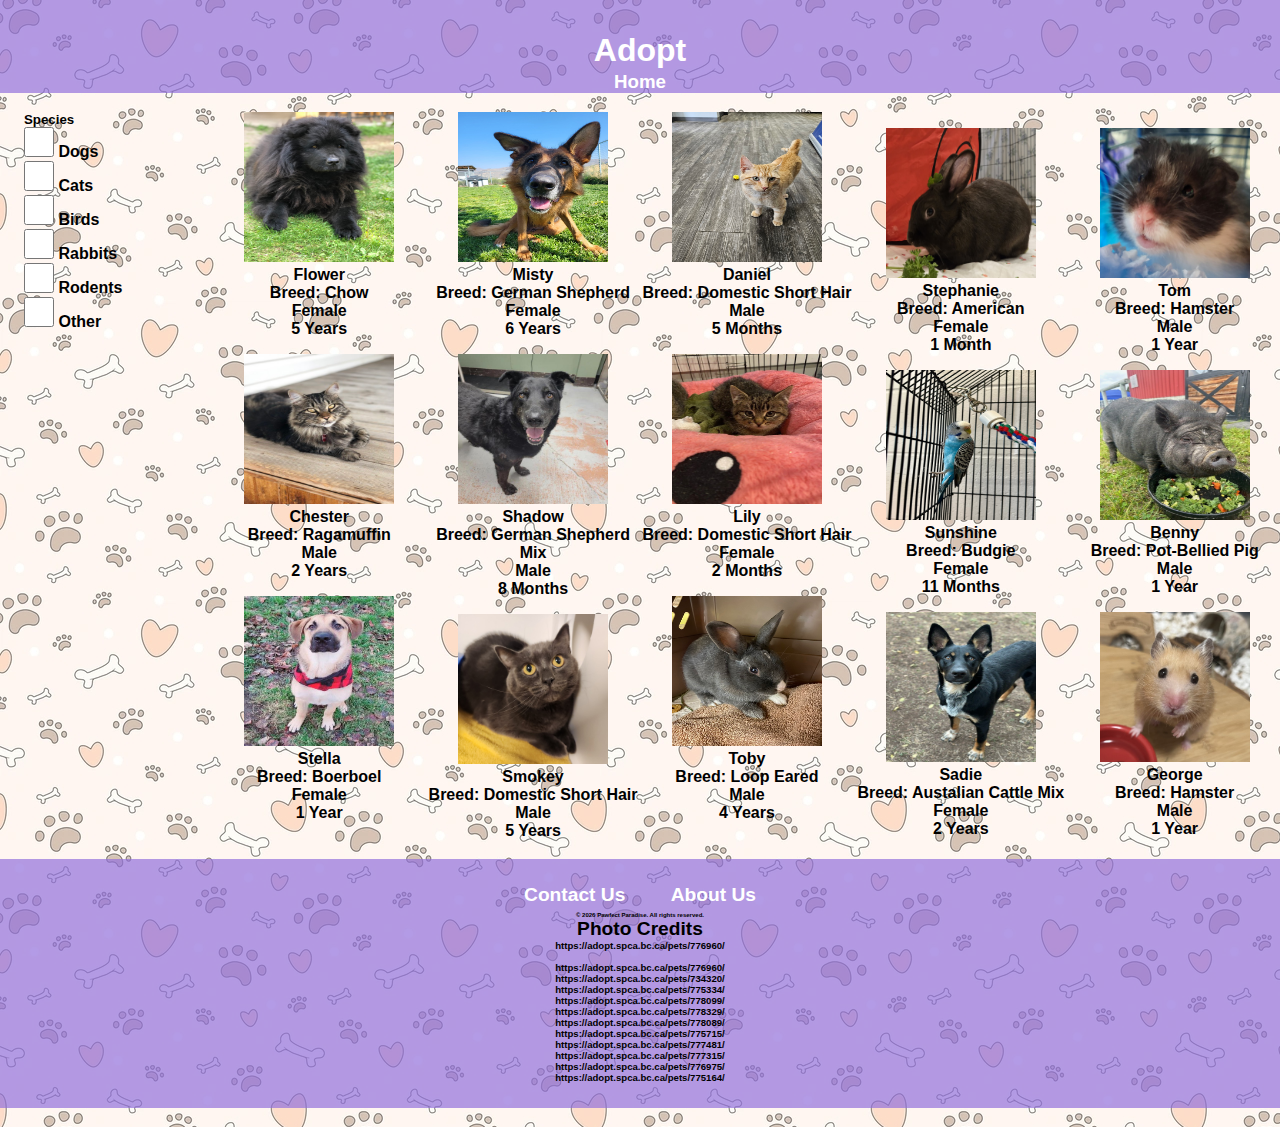
<file: adopt.html>
<!DocType html>
<html>
<head>
    <meta charset="UTF-8">
    <meta name="viewport" content="width=device-width, initial-scale=1.0">
    <title>Adopt</title>
    <link rel="stylesheet" href="adopt.css">
    <link rel="stylesheet" href="footer.css">
    <link rel="stylesheet" href="header.css">
    <link rel="stylesheet" href="copyright_text.css">
</head>
<body>
    <header>
        <h1>Adopt</h1>
        <h3><a href="index.html">Home</a></h3>
    </header>
    <section id="filters">
        <h5>Species</h5>
        <input type="checkbox" id="dogs" name="dogs" value="dog">
        <label for="dogs">Dogs</label><br>

        <input type="checkbox" id="cats" name="cats" value="cat">
        <label for="cats">Cats</label><br>

        <input type="checkbox" id="birds" name="birds" value="bird">
        <label for="birds">Birds</label><br>

        <input type="checkbox" id="rabbits" name="rabbits" value="rabbit">
        <label for="rabbits">Rabbits</label><br>

        <input type="checkbox" id="rodents" name="rodents" value="rodent">
        <label for="rodents">Rodents</label><br>

        <input type="checkbox" id="other" name="other" value="other">
        <label for="other">Other</label><br>
    </section>
    
  
           <section id="animal_col1">
        <div data-species="dog">
            <a href="online_form.html?img=photos/adopt/dog1.jpeg">
                <img src="photos/adopt/dog1.jpeg"> <br>
            </a>
            <p>Flower <br> Breed: Chow <br> Female <br> 5 Years <br> </p>
        </div>    

        <div data-species="cat">
            <a href="online_form.html?img=photos/adopt/cat1.jpeg">
                <img src ="photos/adopt/cat1.jpeg"> <br>
            </a>
                Chester <br> Breed: Ragamuffin <br> Male <br> 2 Years <br>
        </div>    

        <div data-species="dog">
            <a href="online_form.html?img=photos/adopt/dog2.jpeg">
                <img src ="photos/adopt/dog2.jpeg"> <br>
            </a>
            Stella <br> Breed: Boerboel <br> Female <br> 1 Year <br>
        </div>
    </section>

    <section id="animal_col2">
        <div data-species="dog">
            <a href="online_form.html?img=photos/adopt/dog3.jpeg">
                <img src ="photos/adopt/dog3.jpeg"> <br>
            </a>
            Misty <br>
            Breed: German Shepherd <br>
            Female <br>
            6 Years <br>
        </div>    

        <div data-species="dog">
            <a href="online_form.html?img=photos/adopt/dog4.png">
                <img src ="photos/adopt/dog4.png"> <br>
            </a>
            Shadow <br> Breed: German Shepherd Mix <br> Male <br>8 Months <br>
        </div>

        <div data-species="cat">
            <a href="online_form.html?img=photos/adopt/cat2.png">
                <img src ="photos/adopt/cat2.png"> <br>
            </a>
            Smokey <br> Breed: Domestic Short Hair  <br> Male <br> 5 Years <br>
        </div>
    </section>

    <section id="animal_col3">
        <div data-species="cat">
            <a href="online_form.html?img=photos/adopt/cat3.png">
                <img src ="photos/adopt/cat3.png"> <br>
            </a>
            Daniel <br> Breed: Domestic Short Hair <br> Male <br> 5 Months <br>
        </div>

        <div data-species="cat">
            <a href="online_form.html?img=photos/adopt/cat4.png">
                <img src ="photos/adopt/cat4.png"> <br>
            </a>
            Lily <br> Breed: Domestic Short Hair  <br> Female <br> 2 Months <br>
        </div>

        <div data-species="rabbit">
            <a href="online_form.html?img=photos/adopt/rabbit1.png">
                <img src ="photos/adopt/rabbit1.png"> <br>
            </a>
            Toby <br> Breed: Loop Eared <br> Male <br> 4 Years <br>
        </div>    
    </section>

    <section id="animal_col4">
        <div data-species="rabbit">
            <a href="online_form.html?img=photos/adopt/rabbit2.png">
                <img src ="photos/adopt/rabbit2.png"> <br>
            </a>
            Stephanie <br> Breed: American <br> Female <br> 1 Month <br>
        </div>

        <div data-species="bird">
            <a href="online_form.html?img=photos/adopt/bird1.png">
                <img src ="photos/adopt/bird1.png"> <br>
            </a>
            Sunshine <br> Breed: Budgie <br> Female <br> 11 Months <br>
        </div>
        
        <div data-species="dog">
            <a href="online_form.html?img=photos/adopt/dog5.png">
                <img src ="photos/adopt/dog5.png"> <br>
            </a>
            Sadie <br> Breed: Austalian Cattle Mix <br> Female <br> 2 Years <br> 
        </div>
    </section>

    <section id="animal_col5">
        <div data-species="rodent">
            <a href="online_form.html?img=photos/adopt/hamster1.jpeg">
                <img src ="photos/adopt/hamster1.jpeg"> <br>
            </a>
            Tom <br> Breed: Hamster <br> Male <br> 1 Year <br>
        </div>

        <div data-species="other">
            <a href="online_form.html?img=photos/adopt/pig1.jpeg">
                <img src ="photos/adopt/pig1.jpeg"> <br>
            </a>
            Benny <br> Breed: Pot-Bellied Pig<br> Male <br> 1 Year <br> 
        </div>

        <div data-species="rodent">
            <a href="online_form.html?img=photos/adopt/hamster2.jpeg">
                <img src ="photos/adopt/hamster2.jpeg"> <br>
            </a>
            George <br> Breed: Hamster <br> Male <br> 1 Year <br>
        </div>    
    </section>

    <section
         id="filtered_animals" style="display: grid; grid-template-columns: repeat(3, 1fr); gap: 1rem;">
    </section>
    <footer>
        <a href="contact_us.html">Contact Us</a>
        <a href="about_us.html">About Us</a>
        <p id="copyright_text">&copy; <span id="year"></span> Pawfect Paradise. All rights reserved.</p>
        <section id="citations">
            <h4>Photo Credits</h4>
            <ul>
                <li>
                    https://adopt.spca.bc.ca/pets/776960/
                </li>
                <li>
                   <li>
                    https://adopt.spca.bc.ca/pets/776960/
                </li>
                <li>
                    https://adopt.spca.bc.ca/pets/734320/
                </li>
                <li>
                    https://adopt.spca.bc.ca/pets/775334/
                </li>
                <li>
                    https://adopt.spca.bc.ca/pets/778099/
                </li>
                <li>
                    https://adopt.spca.bc.ca/pets/778329/
                </li>
                <li>
                    https://adopt.spca.bc.ca/pets/778089/
                </li>
                <li>
                    https://adopt.spca.bc.ca/pets/775715/
                </li>
                <li>
                    https://adopt.spca.bc.ca/pets/777481/
                </li>
                <li>
                    https://adopt.spca.bc.ca/pets/777315/
                </li>
                <li>
                    https://adopt.spca.bc.ca/pets/776975/
                </li>
                <li>
                    https://adopt.spca.bc.ca/pets/775164/
                </li>
                
            </ul>
        </section>
            

  </footer>
    <script src="javascript/copyright_year.js"></script>
    <script src="javascript/species_filter.js" defer></script>
</body>
</html>
</file>
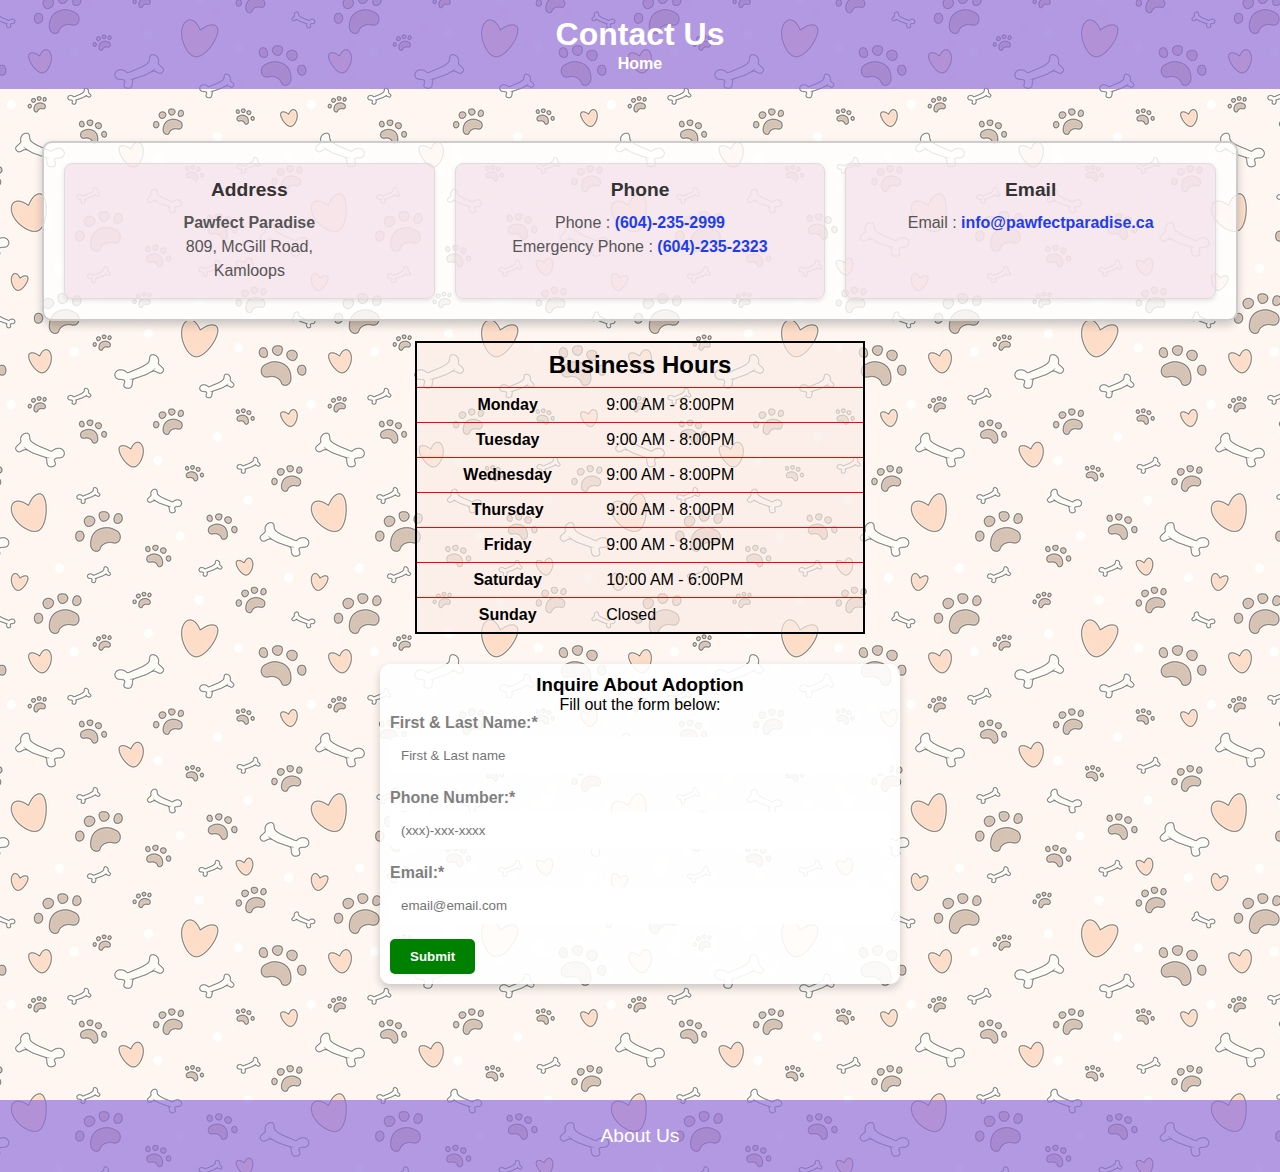
<file: contact_us.html>
<!DocType html>
<html>
<head>
    <meta charset="UTF-8">
    <meta name="viewport" content="width=device-width, initial-scale=1.0">
    <title>Contact Us</title>
    <link href="header.css" rel="stylesheet">
    <link href="footer.css" rel="stylesheet">
    <link href="contact_us.css" rel="stylesheet">

</head>
<body>
    <header>
        <h1> Contact Us</h1>
        <a href="index.html">Home</a>
    </header>
    <main>
        <div class="container">
         <!-- Contact information-->
         <section id="contact_details" class="contact">
            <div class="address-box">
				<div class="address"><h3>Address</h3></div>
				<p><strong>Pawfect Paradise</strong><br>809, McGill Road,<br>Kamloops</p>
			</div>
            <div class="phone-box">
				<div class="phone"><h3>Phone</h3></div>
				<p>Phone : <a href="tel:6042352999">(604)-235-2999</a></p>
                <div class="e_phone"></div>
				<p>Emergency Phone : <a href="tel:6042352323">(604)-235-2323</a></p>
			</div>
            <div class="email-box">
				<div class="email"><h3>Email</h3></div>
				<p>Email : <a href="mailto:info@pawfectparadise.ca">info@pawfectparadise.ca</a></p>
			</div>
         </section>
        <!-- Business Hours table-->
        <section id="business_hours">
            <table class="table_hours">
                <tr>
                    <th colspan="2" class="table_header">Business Hours</th>
                </tr>
                <tr>
                    <th>Monday</th>
                    <td>9:00 AM - 8:00PM</td>
                </tr>
                <tr>
                    <th>Tuesday</th>
                    <td>9:00 AM - 8:00PM</td>
                </tr>
                <tr>
                    <th>Wednesday</th>
                    <td>9:00 AM - 8:00PM</td>
                </tr>
                <tr>
                    <th>Thursday</th>
                    <td>9:00 AM - 8:00PM</td>
                </tr>
                <tr>
                    <th>Friday</th>
                    <td>9:00 AM - 8:00PM</td>
                </tr>
                <tr>
                    <th>Saturday</th>
                    <td>10:00 AM - 6:00PM</td>
                </tr>
                <tr>
                    <th>Sunday</th>
                    <td>Closed</td>
                </tr>
            </table>
        </section>

         <!-- Form for the inquiry-->
          <section id="inquire_form">
            <form id="contact_form" class="contact_form">
                <h3> Inquire About Adoption</h3>
                <p>Fill out the form below: </p>
                    <label for="name"> First & Last Name:<span class="required">*</span> </label>
                    <input type="text" id="name" name="name" placeholder="First & Last name" required>
                    <br>
                    <label for="phone"> Phone Number:* </label>
                    <input type="tel" id="phone" name="phone" type="tel" placeholder="(xxx)-xxx-xxxx" required minlength="10" >
                    <br>
                    <label for="email"> Email:* </label>
                    <input type="email" id="email" name="email" placeholder="email@email.com" required>
                    <br>
                    <button type="submit" class="btn submit-btn">Submit</button>
            </form>
          </section>
        </div>
    </main>
    <footer>
        <a href="about_us.html">About Us</a>
    </footer>
</body>
</html>
</file>
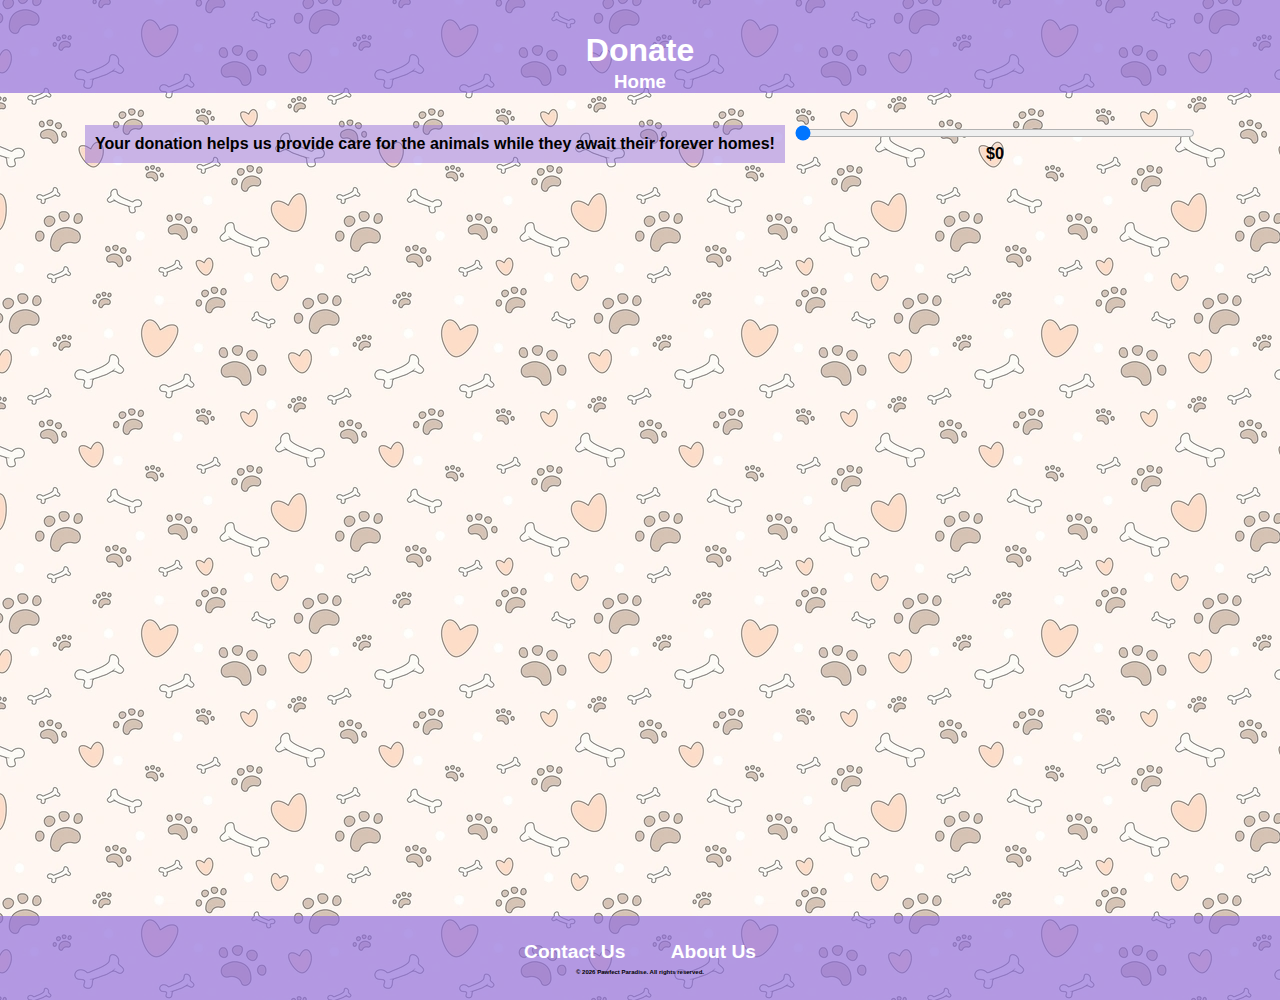
<file: donate.html>
<!DocType html>
<html>
<head>
    <meta charset="UTF-8">
    <meta name="viewport" content="width=device-width, initial-scale=1.0">
    <title>Donate</title>
    <link rel="stylesheet" href="donate.css">
    <link rel="stylesheet" href="header.css">
    <link rel="stylesheet" href="copyright_text.css">
</head>
<body>
    <header>
        <h1>Donate</h1>
        <h3><a href="index.html">Home</a></h3>
    </header>

    <section id = donation_section>

        <div class="text_body">
            <p>
                Your donation helps us provide care for the animals while they await their forever homes!
            </p>
        </div>

        <div class="slider_container">
            <input type="range" min="0" max="100" value="0" step="10" class="slider" id="range_slider">
            <p><span id="slider_value">$0</span></p>
        </div>

    </section>
   <footer>
        <a href="contact_us.html">Contact Us</a>
        <a href="about_us.html">About Us</a>
        <p id="copyright_text">&copy; <span id="year"></span> Pawfect Paradise. All rights reserved.</p>
    </footer>

    <script src="javascript/slider.js"></script>
    <script src="javascript/copyright_year.js"></script>
</body>
</html>
</file>
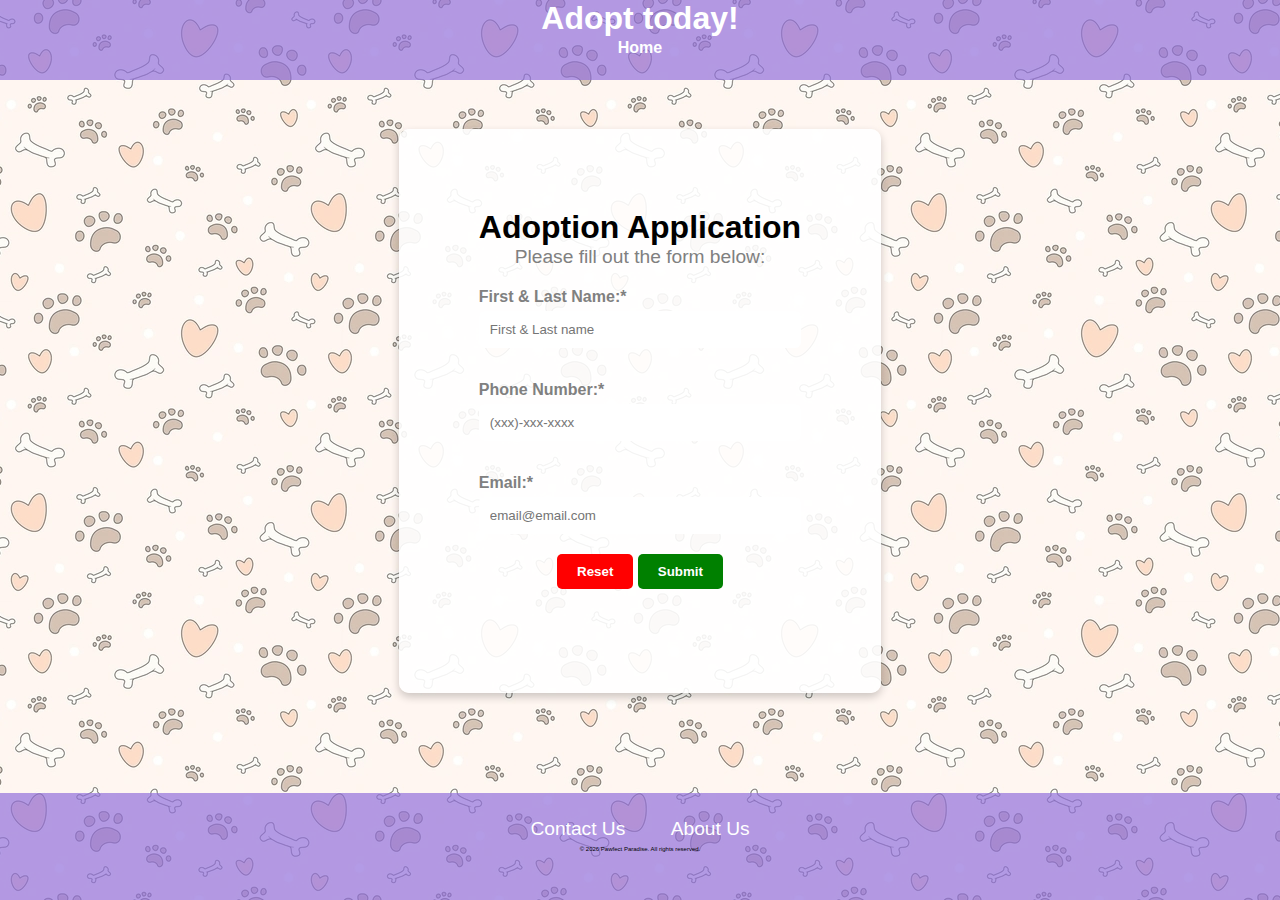
<file: online_form.html>
<!DOCTYPE html>
<html>
<head>
    <meta charset="UTF-8">
    <meta name="viewport" content="width=device-width, initial-scale=1.0">
    <title>Adopt today!</title>
    <link href="online_form.css" rel="stylesheet">
    <link href="footer.css" rel="stylesheet">
    <link href="header.css" rel="stylesheet">
    <link href="copyright_text.css" rel="stylesheet">
</head>
<script>
    window.onload = function () {
      const params = new URLSearchParams(window.location.search);
      const imgSrc = params.get("img");

      if (imgSrc) {
        const imgElement = document.createElement("img");
        imgElement.src = imgSrc;
        imgElement.alt = "Selected Animal";
        imgElement.style.maxWidth = "200px";

        const container = document.getElementById("animal-image");
        container.appendChild(imgElement);
      }
    };
  </script>
<body>
    <header>
        <h1>Adopt today!</h1>
        <a href="index.html">Home</a></li>
    </header>
    <main>
        <section class="form-container">
            <h1>Adoption Application</h1>
            <div id="animal-image">
                <!-- Animal image will be dynamically added here -->
            </div>
            <p class="form-intro">Please fill out the form below:</p>

        <form id="adoption">
            <div class="form-group">
                <label for="name"> First & Last Name:<span class="required">*</span> </label>
                <input type="text" id="name" name="name" placeholder="First & Last name" required>
            </div>

            <br>

            <div class="form-group">
                <label for="phone"> Phone Number:* </label>
                <input type="tel" id="phone" name="phone" placeholder="(xxx)-xxx-xxxx" required minlength="10">
            </div>

            <br>

            <div class="form-group">
                <label for="email"> Email:* </label>
                <input type="email" id="email" name="email" placeholder="email@email.com" required>
            </div>


            <div class="form-actions">
                <button type="reset" class="btn reset-btn ">Reset</button>
                <button type="submit" class="btn submit-btn">Submit</button>
            </div>

        </form>
        </section>
    </main>
    <footer>
        <a href="contact_us.html">Contact Us</a>
        <a href="about_us.html">About Us</a>
        <p id="copyright_text">&copy; <span id="year"></span> Pawfect Paradise. All rights reserved.</p>
    </footer>
     <script src="javascript/copyright_year.js"></script>
</body>

</html>
</file>
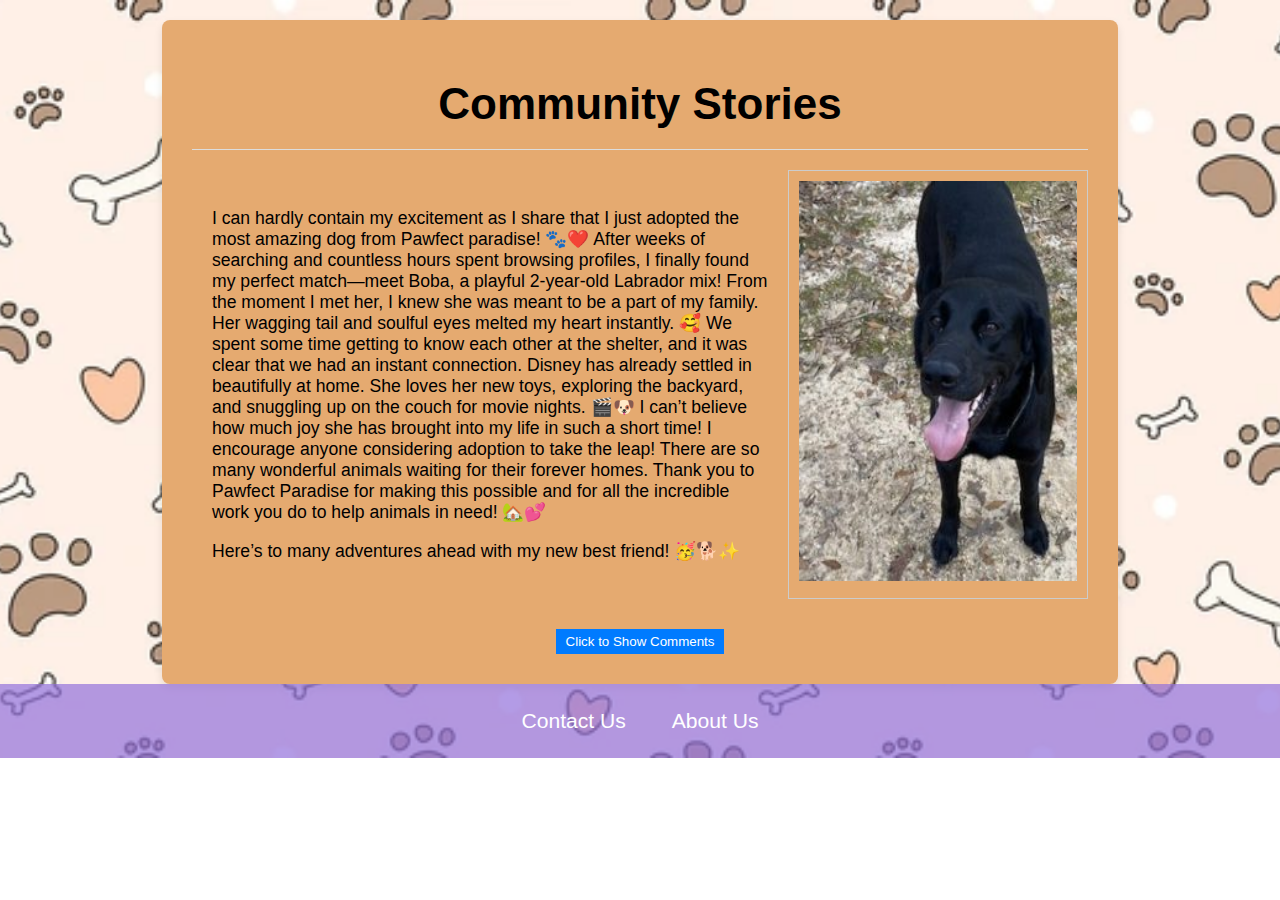
<file: story1.html>
<!DOCTYPE html>
<html lang="en">
<head>
    <meta charset="UTF-8">
    <meta name="viewport" content="width=device-width, initial-scale=1.0">
    <title>Community Story</title>
    <link rel="stylesheet" href="story1.css">
    <link rel="stylesheet" href="footer.css">
</head>
<body>

<div class="container">
    <h1>Community Stories</h1>
    <hr>
    <div class="content">
        <div class="text-body">
            <p>I can hardly contain my excitement as I share that I just adopted the most amazing dog from Pawfect paradise! 
            🐾❤️ After weeks of searching and countless hours spent browsing profiles, I finally found my perfect match—meet Boba, a playful 2-year-old Labrador mix!
			From the moment I met her, I knew she was meant to be a part of my family. Her wagging tail and soulful eyes melted my heart instantly. 🥰 We spent some time
			getting to know each other at the shelter, and it was clear that we had an instant connection.
			Disney has already settled in beautifully at home. She loves her new toys, exploring the backyard, and snuggling up on the couch for movie nights. 🎬🐶 
			I can’t believe how much joy she has brought into my life in such a short time!
			I encourage anyone considering adoption to take the leap! There are so many wonderful animals waiting for their forever homes. 
			Thank you to Pawfect Paradise for making this possible and for all the incredible work you do to help animals in need! 🏡💕</p>
			Here’s to many adventures ahead with my new best friend! 🥳🐕✨ </p>
        </div>
        <div class="image">
            <img src="photos/boba.jpeg" alt="Puppy Image">
        </div>
    </div>

    <!-- Button and Comments Dropdown -->
    <div class="comments-container">
        <button class="show-comments-btn" onclick="toggleComments()">Click to Show Comments</button>
        <div class="comments-section" id="commentsSection">
            <label for="comments">Comments</label>
            <select id="comments">
                <option>Comment 1</option>
                <option>Comment 2</option>
                <option>Comment 3</option>
            </select>
            <input type="text" placeholder="Add Comment">
        </div>
    </div>
</div>

<!-- Footer Section -->
<footer>
    <a href="#contact">Contact Us</a>
    <a href="#about">About Us</a>
</footer>

<script>
    function toggleComments() {
        const commentsSection = document.getElementById('commentsSection');
        if (commentsSection.style.display === 'none' || commentsSection.style.display === '') {
            commentsSection.style.display = 'block';
        } else {
            commentsSection.style.display = 'none';
        }
    }
</script>

</body>
</html>
</file>
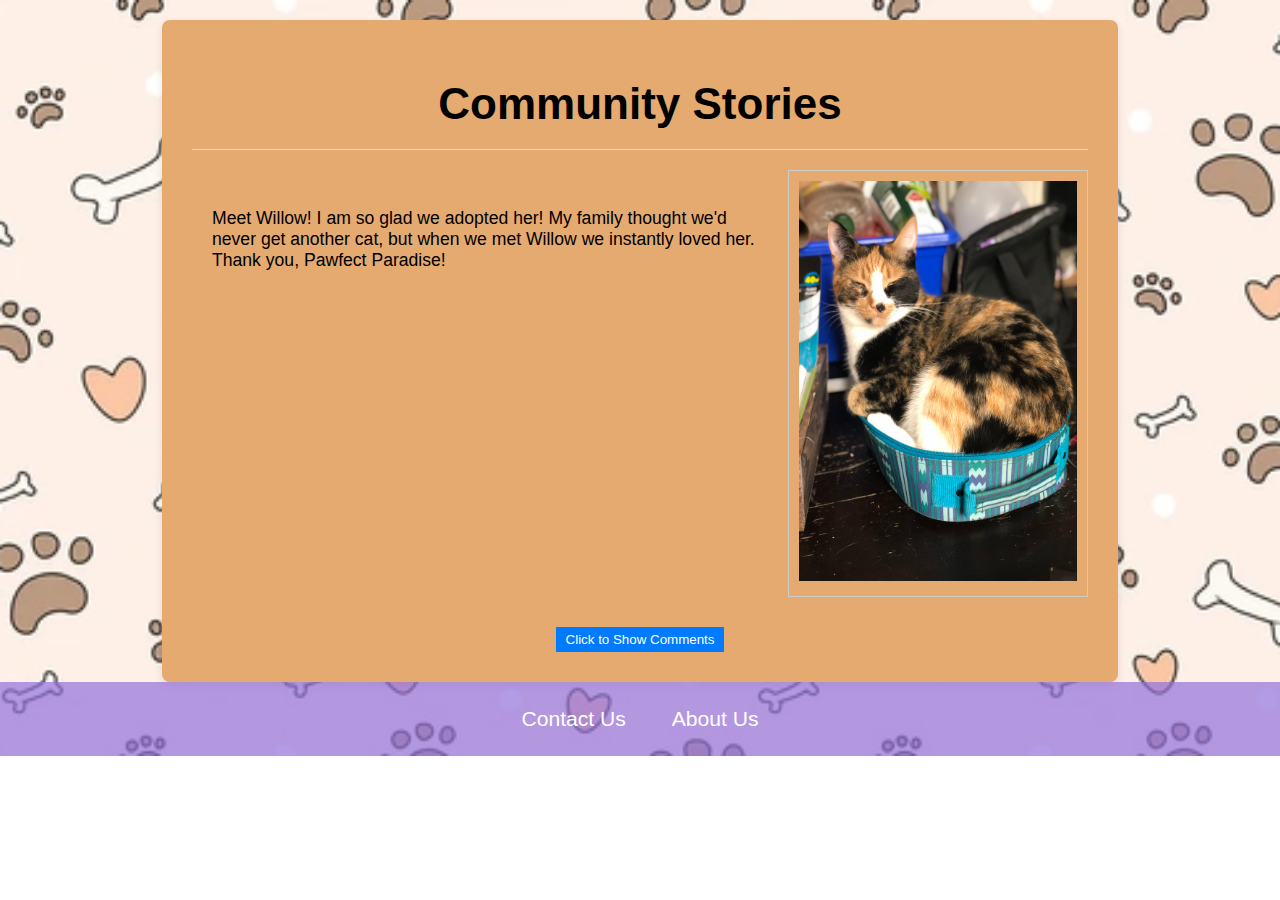
<file: story2.html>
<!DOCTYPE html>
<html lang="en">
<head>
    <meta charset="UTF-8">
    <meta name="viewport" content="width=device-width, initial-scale=1.0">
    <title>Community Story</title>
    <link rel="stylesheet" href="story1.css">
    <link rel="stylesheet" href="footer.css">
</head>
<body>

<div class="container">
    <h1>Community Stories</h1>
    <hr>
    <div class="content">
        <div class="text-body">
            <p>Meet Willow! I am so glad we adopted her! My family thought we'd never get another cat, but when we met
                Willow we instantly loved her. Thank you, Pawfect Paradise!</p>
        </div>
        <div class="image">
            <img src="photos/story_pics/story2_pic.jpeg" alt="Cat Image">
        </div>
    </div>

    <!-- Button and Comments Dropdown -->
    <div class="comments-container">
        <button class="show-comments-btn" onclick="toggleComments()">Click to Show Comments</button>
        <div class="comments-section" id="commentsSection">
            <label for="comments">Comments</label>
            <select id="comments">
                <option>Comment 1</option>
                <option>Comment 2</option>
                <option>Comment 3</option>
            </select>
            <input type="text" placeholder="Add Comment">
        </div>
    </div>
</div>

<!-- Footer Section -->
<footer>
    <a href="#contact">Contact Us</a>
    <a href="#about">About Us</a>
</footer>

<script>
    function toggleComments() {
        const commentsSection = document.getElementById('commentsSection');
        if (commentsSection.style.display === 'none' || commentsSection.style.display === '') {
            commentsSection.style.display = 'block';
        } else {
            commentsSection.style.display = 'none';
        }
    }
</script>

</body>
</html>
</file>
<file: adopt.css>
/* Code written by Ethan Bukkos T00230826 */

/* body styles */
body {
    margin: 0;
    padding: 0;
    font-weight: bold;
    width: 100vw;
    min-height: 100vh;
    display: grid;
    grid-template-columns: 1fr 1fr 1fr 1fr 1fr 1fr;
    grid-gap: 0.2rem;
    grid-template-areas: 
        "header header header header header header"
        "filters animal_col1 animal_col2 animal_col3 animal_col4 animal_col5"
        "filters animal_col1 animal_col2 animal_col3 animal_col4 animal_col5"
        "footer footer footer footer footer footer";
    grid-template-rows: auto 1fr auto;
    font-family: Arial, sans-serif;
    font-size: 1em;
    background-image: url("photos/background_lessOpacity.jpg");
}

/* grid-layout styles */

footer {
    grid-area: footer;
    
}

    /* header styles*/

header {
    grid-area: header;
}

header h1 {
    text-align: center;
    padding-top: 1em;
    padding-bottom: 1em;
}

header a {
    text-decoration: none;
    color: white;
}

header a:active {
    color: white;
}

header a:visited {
    color: white;
}

header a:hover {
    color: orange;
}

#filters {
    padding-left: 1.5em;
    grid-area: filters;
}

#animal_col1 {
    grid-area: animal_col1;
}

#animal_col2 {
    grid-area: animal_col2;
}

#animal_col3 {
    grid-area: animal_col3;
}

#animal_col4 {
    grid-area: animal_col4;
    margin-top: 1em;
}

#animal_col5 {
    grid-area: animal_col5;
    margin-top: 1em;
}

/* image styles */
img {
    width: 150px;
    height: 150px;
}

/* colulmn section styles */
section[id^="animal_col"] {
    align-items: center;
}

section[id^="animal_col"] div {
    text-align: center;
    margin-bottom: 1rem;
}

/* filtered species styles */
#filtered_animals {
    grid-template-columns: repeat(3, 1fr);
    gap: 1rem;
    margin-top: 1rem;
}

#filterted_animals div {
    text-align: center;
}

/* checkbox styles */
#dogs {
    width: 30px;
    height: 30px;
}

#cats {
    width: 30px;
    height: 30px;
}

#birds {
    width: 30px;
    height: 30px;
}

#rabbits {
    width: 30px;
    height: 30px;
}

#rodents {
    width: 30px;
    height: 30px;
}

#other {
    width: 30px;
    height: 30px;
}

/* citation styles */
#citations li {
    font-size: 0.6rem;
}
</file>
<file: footer.css>
footer {
    width: 100%;
    /* background-color: rgba(0, 0, 0, 0.7); */
    background-color: rgba(147,112,219, 0.7);
    text-align: center;
    padding: 25px 0;
    font-size: 1.2em;
	margin: 0;
	box-sizing: border-box;
}

/* footer anchor styles */
footer a {
    /* color: #aaa; */
    color: white;
	text-decoration: none;
	margin: 0 20px;
}

footer a:hover {
		color: orange;
}
</file>
<file: header.css>
* {
    margin: 0;
    padding: 0;
}

header {
    text-align: center;
    /* background-color: rgba(0, 0, 0, 0.7); */
    background-color: rgba(0147,112,219, 0.7);
    color: white;
    margin-bottom: 1em;
    font-family: Arial, sans-serif;
    font-size: 1em;
   
}

header h1 {
    padding-bottom: .1rem;
}

header p { 
   font-size: 1rem;
   padding-bottom: .9rem;
}
</file>
<file: copyright_text.css>
#copyright_text {
    font-family: Arial, sans-serif;
    font-size: 0.3em;
    padding-top: 1em;
}
</file>
<file: contact_us.css>
body {
    font-family: Arial, sans-serif;
    font-size: 1em;
    gap: 1rem;
    margin: 0;
    padding: 0;
    background-image: url("photos/background_lessOpacity.jpg");   /*background image with less opacity*/
    background-position: center;
    align-items: center;
    display: grid;
    grid-template-rows: auto auto auto auto auto;
    grid-template-areas: 
        "header"
        "contact"
        "table"
        "form"
        "footer";
    height: 100vh;
}
/*Header */
header {
    grid-area: header;
    padding: 1rem;
    top: 0;
}
header a {
    text-decoration: none;
    color: white;
    font-weight: bold;
    font-size: 1em;
}
header a:visited {
    color: white;
}
header a:active{
    color: black;
}
header a:hover {
    color: orange;
}
/*Style for Business hours*/
.table_hours {
    grid-area: table;
    border: 2px solid black;
    width: 450px;
    margin: 0px auto;
    font-size: 1em;
    background-color:hsla(20, 68%, 94%, 0.664);
    /*background-color:rgba(255, 255, 255, 0.9);*/
    border-collapse: collapse;
    
}
.table_header{
    font-size: 1.5em;
}
td {
    border-bottom: 1px solid red;
    text-align: left;
    padding: 8px 8px;
}
th {
    border-bottom: 1px solid red;
    text-align: center;
    padding: 8px 8px;
}
.table_hours tr:last-child th,
.table_hours tr:last-child td {
    border-bottom: 0px;
}
/* Style for the entire contact details section */
.contact  {
    grid-area: contact;
}
#contact_details {
    display: grid; 
    grid-template-columns: repeat(3, 1fr); 
    gap: 20px;
    padding: 20px; 
    background-color:  rgba(255, 255, 255, 0.8); 
    border: 2px solid #ccc;
    border-radius: 10px;
    box-shadow: 0 4px 8px rgba(0, 0, 0, 0.2); 
    margin: 20px auto; 
    width: 90%; 
    max-width: auto;
}
/* Style for individual boxes (address, phone, email) */
#contact_details .address-box,
#contact_details .phone-box,
#contact_details .email-box {
    background-color: rgba(240, 209, 223, 0.5); 
   /* background-color: rgba(0147,112,219, 0.5); */
    border: 1px solid #ddd; 
    border-radius: 8px; 
    padding: 15px; 
    text-align: center; 
    box-shadow: 0 2px 4px rgba(0, 0, 0, 0.1); 
}
/* Headings inside each box */
#contact_details .address-box h3,
#contact_details .phone-box h3,
#contact_details .email-box h3 {
    font-size: 1.2em;
    color: #333;
    margin-bottom: 10px;
}
/* Links inside the boxes */
#contact_details a {
    color: rgb(30, 61, 236);
    text-decoration: none;
    font-weight: bold;
}
#contact_details a:hover {
    text-decoration: underline;
    color: rgb(3, 3, 73);
}
/* Paragraphs inside each box */
#contact_details p {
    font-size: 1em;
    color: #555; 
    margin: 0;
    line-height: 1.5;
}

/*Inquire form */
#inquire_form h3, p{
    text-align: center;
}
/* Form Styles */
.contact_form {
    grid-area: form;
    max-width: 500px;
    margin: 30px auto;
    margin-bottom: 100px;
    background-color: rgba(255, 255, 255, 0.9);
    border-radius: 10px;
    padding: 10px;
    box-shadow: 0 4px 8px rgba(0, 0, 0, 0.2);
    text-align: left;
}

#name , #phone , #email{
    margin-bottom: 15px;
    text-align: left;
}

label {
    display: block;
    margin-bottom: 5px;
    font-weight: bold;
    color: grey;
}

input[type="text"],
input[type="tel"],
input[type="email"] {
    width: 100%;
    padding: 10px;
    border: 1px solid white;
    border-radius: 5px;
    box-sizing: border-box;
}

/* Buttons */
.form-actions {
    margin-top: 20px;
    margin-bottom: auto;
}
.submit-btn {
    background-color: green;
    color: white;
    border: none;
    padding: 10px 20px;
    border-radius: 5px;
    cursor: pointer;
    font-weight: bold;
}

.submit-btn:hover {
    background-color: darkgreen;
}
/*Foooter*/
.footer {
    grid-area: footer;

}
</file>
<file: donate.css>
/* universal styles */
* {
    margin: 0;
    padding: 0;
    font-weight: bold;
}

/* body styles */
body {
    font-family: Arial, sans-serif;
    font-size: 1em;
    background-image: url("photos/background_lessOpacity.jpg");
    min-height: 100vh;
    margin: 0;
    position: relative;
    padding-bottom: 100px;
}

/* footer styles */
footer {
    width: 100%;
    bottom: 0;
    left: 0;
    position: absolute;
    background-color: rgba(147,112,219, 0.7);
    text-align: center;
    padding: 25px 0;
    font-size: 1.2em;
	margin: 0;
	box-sizing: border-box;
}

/* footer anchor styles */
footer a {
    /* color: #aaa; */
    color: white;
	text-decoration: none;
	margin: 0 20px;
}

footer a:hover {
		color: orange;
}


/* header styles*/
header h1 {
    text-align: center;
    padding-top: 1em;
    padding-bottom: 1em;
}

header a {
    text-decoration: none;
    color: white;
}

header a:active {
    color: white;
}

header a:visited {
    color: white;
}

header a:hover {
    color: orange;
}

/* slider styles */
#donation_section {
    margin: 2rem auto;
    text-align: center;
    width: fit-content;
}

.slider_container {
    text-align: center;
}
    
#donation_section .slider_container{
    width: fit-content;
    float: left;
    margin-right: solid;
}

#donation_section .slider {
    width: 400px;
    cursor: pointer;
}

#donation_section .text_body {
    background-color: rgba(0147,112,219, 0.5);
    width: fit-content;
    float: left;
    width: auto;
    padding: 10px;
    margin-right: 10px;
}

#donation_section::after {
    content: "";
    display: block;
    clear: both;
}
</file>
<file: online_form.css>
body {
    font-family: Arial, sans-serif;
    margin: 0;
    padding: 0;
    background-image: url("photos/background_lessOpacity.jpg");   /*background image with less opacity*/
    background-position: center;
    display:grid;
    grid-template-rows: auto auto auto auto;
    grid-template-areas: 
        "header"
        "form-image"
        "form"
        "footer";
    height: 100vh;
}
/* Styling for the header*/
.header {
    grid-area: header;
    list-style: none;
    text-align: center;
    margin: 0;
    padding: 0;
    padding-bottom: 1em;
    padding-top: 1em;
}
header a {
    text-decoration: none;
    color: white;
    font-weight: bold;
    font-size: 1em;
}

header a:visited {
    color: white;
}

header a:hover {
    color: orange;
} 

header a:active {
    color: black;
} 

/* Main Form Container */
main {
    grid-area: form;
    max-width: 600px;
    margin: 10px auto;
    margin-bottom: 100px;
    background-color: rgba(255, 255, 255, 0.9);
    border-radius: 10px;
    padding: 80px;
    box-shadow: 0 4px 8px rgba(0, 0, 0, 0.2);
    text-align: center;
}

.form-container.h1 {
    margin-bottom: 20px;
}

.form-container .form-image {
    grid-area: form-image;
    max-width: 100%;
    height: auto;
    border-radius: 8px;
    margin-bottom: 10px;
}

.form-container .form-intro {
    grid-area: form-intro;
    font-size: 1.2em;
    color: grey;
    margin-bottom: 20px;
}
.form-container .pet-name{
    grid-area: pet-name;
    text-align: center;
    padding: 10px;
    color: grey;
    font-size: 1.5em;
    line-height: 1.5;
}

/* Form Styles */
.form-group {
    margin-bottom: 15px;
    text-align: left;
}

label {
    display: block;
    margin-bottom: 5px;
    font-weight: bold;
    color: grey;
}

input[type="text"],
input[type="tel"],
input[type="email"] {
    width: 100%;
    padding: 10px;
    border: 1px solid white;
    border-radius: 5px;
    box-sizing: border-box;
}
input:focus {
    background-color: aquamarine;
}

/* Buttons */
.form-actions {
    margin-top: 20px;
}

.reset-btn {
    background-color: red;
    color: white;
    border: none;
    padding: 10px 20px;
    border-radius: 5px;
    cursor: pointer;
    font-weight: bold;
}

.submit-btn {
    background-color: green;
    color: white;
    border: none;
    padding: 10px 20px;
    border-radius: 5px;
    cursor: pointer;
    font-weight: bold;
}

.reset-btn:hover {
    background-color: darkred;
}

.submit-btn:hover {
    background-color: darkgreen;
}

footer {
    grid-area: footer;
}
</file>
<file: story1.css>
/* Code written by Parth */

body {
	    background-image: url("photos/background.jpg");
		background-size: cover;
		background-position: center;
		background-repeat: no-repeat;
		font-family: Arial, sans-serif;
		margin: 0;
		padding: 0;
		font-size: 1.1em;
	}
        .container {
		    width: 70%;
			margin: 0 auto;
			padding: 30px;
			background-color: #E5AA70;
			text-align: center;
			box-shadow: 0 4px 8px rgba(0, 0, 0, 0.1);
			border-radius: 8px;
			margin-top: 20px;
		}

        hr {
            border: 0;
            height: 1px;
            background-color: #ddd;
            margin: 20px 0;
		}
        h1 {
            font-size: 2.5em;
            margin-bottom: 10px;
        }
        .content {
            display: flex;
            justify-content: space-between;
            margin-bottom: 20px;
        }
        .text-body {
            flex: 2;
            padding: 20px;
            text-align: left;
        }
        .image {
            flex: 1;
            padding: 10px;
            border: 1px solid #ccc;
        }
        .image img {
            max-width: 100%;
            height: 400px;
        }
        .comments-container {
            position: relative;
            display: inline-block;
            margin-top: 10px;
        }
        .comments-section {
            position: absolute;
            top: 40px;
            left: 0;
            width: 200px;
            background-color: white;
            border: 1px solid #ccc;
            padding: 10px;
            display: none; /* Initially hidden */
            z-index: 10;
        }
        .comments-section select,
        .comments-section input {
            display: block;
            margin-top: 5px;
            width: 100%;
        }
        
        .show-comments-btn {
            padding: 5px 10px;
            background-color: #007BFF;
            color: white;
            border: none;
            cursor: pointer;
        }
        
        .show-comments-btn:hover {
            background-color: #0056b3;
        }
</file>
